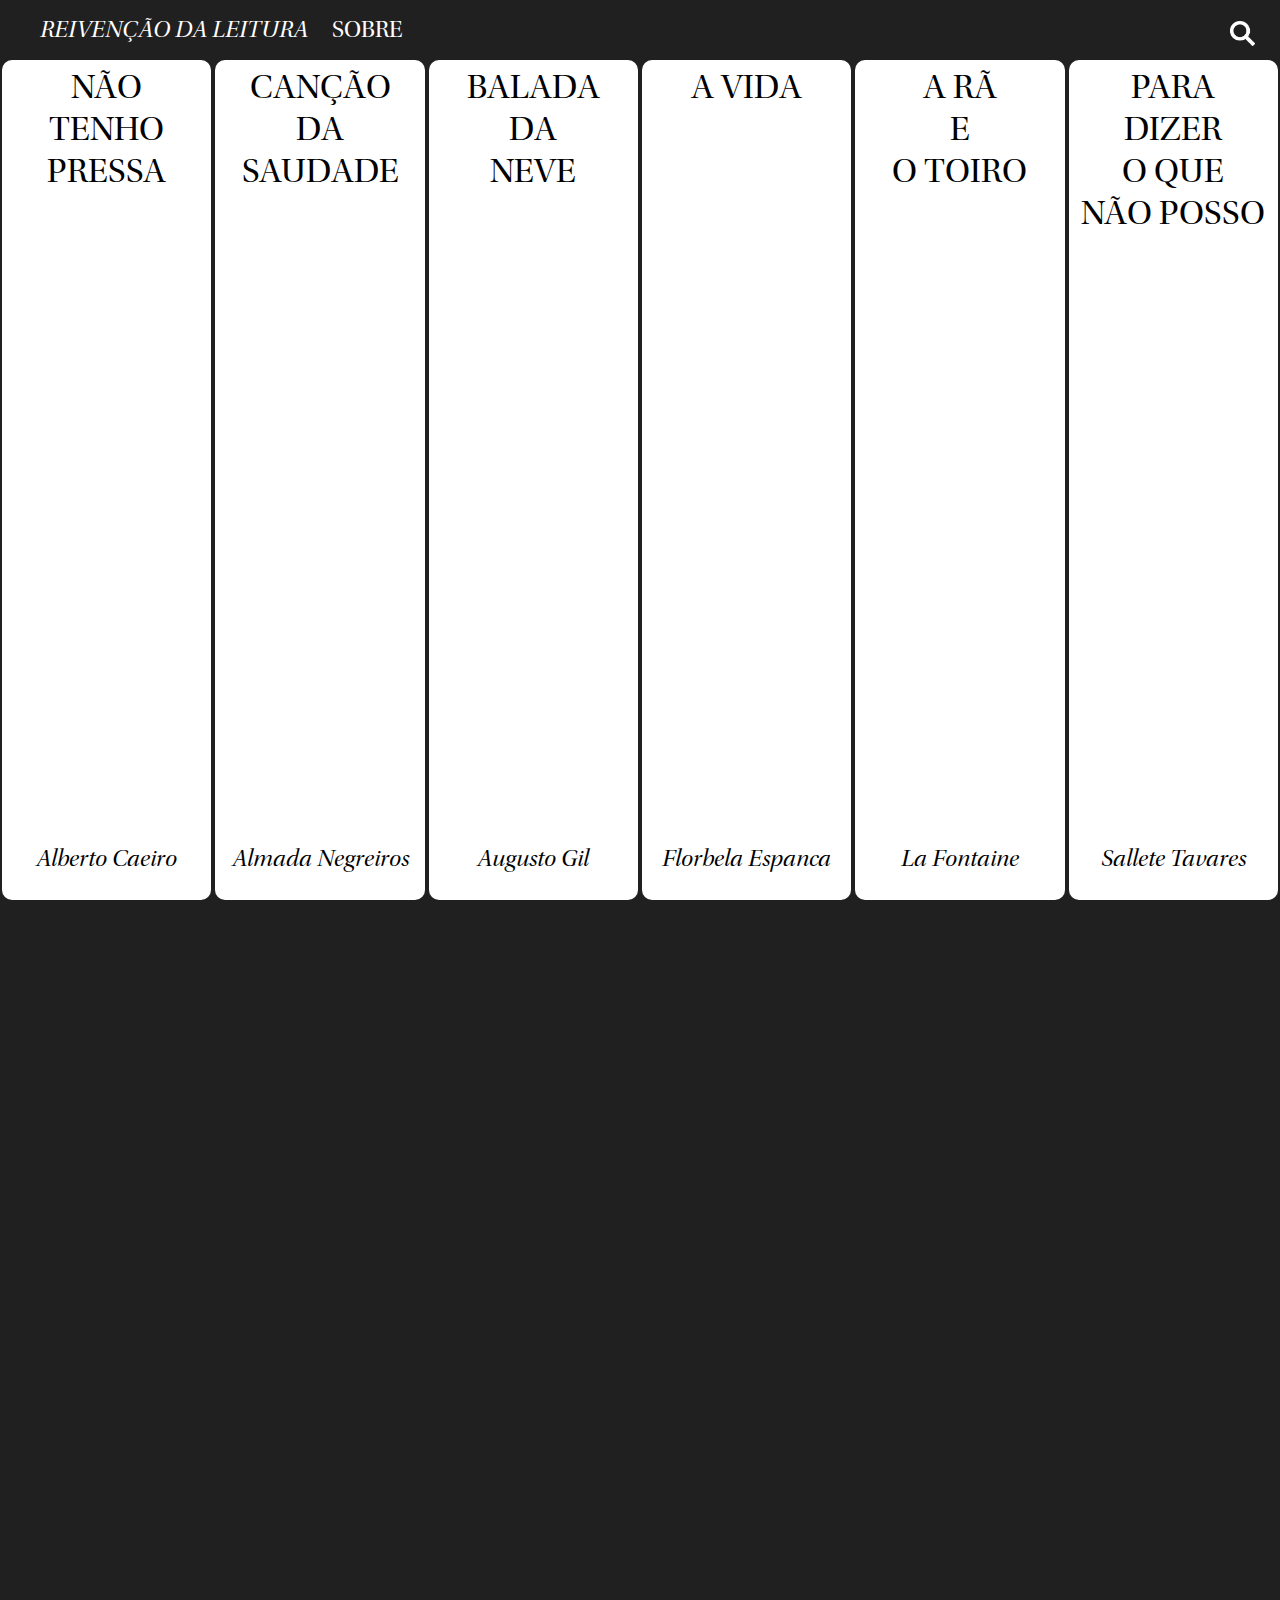
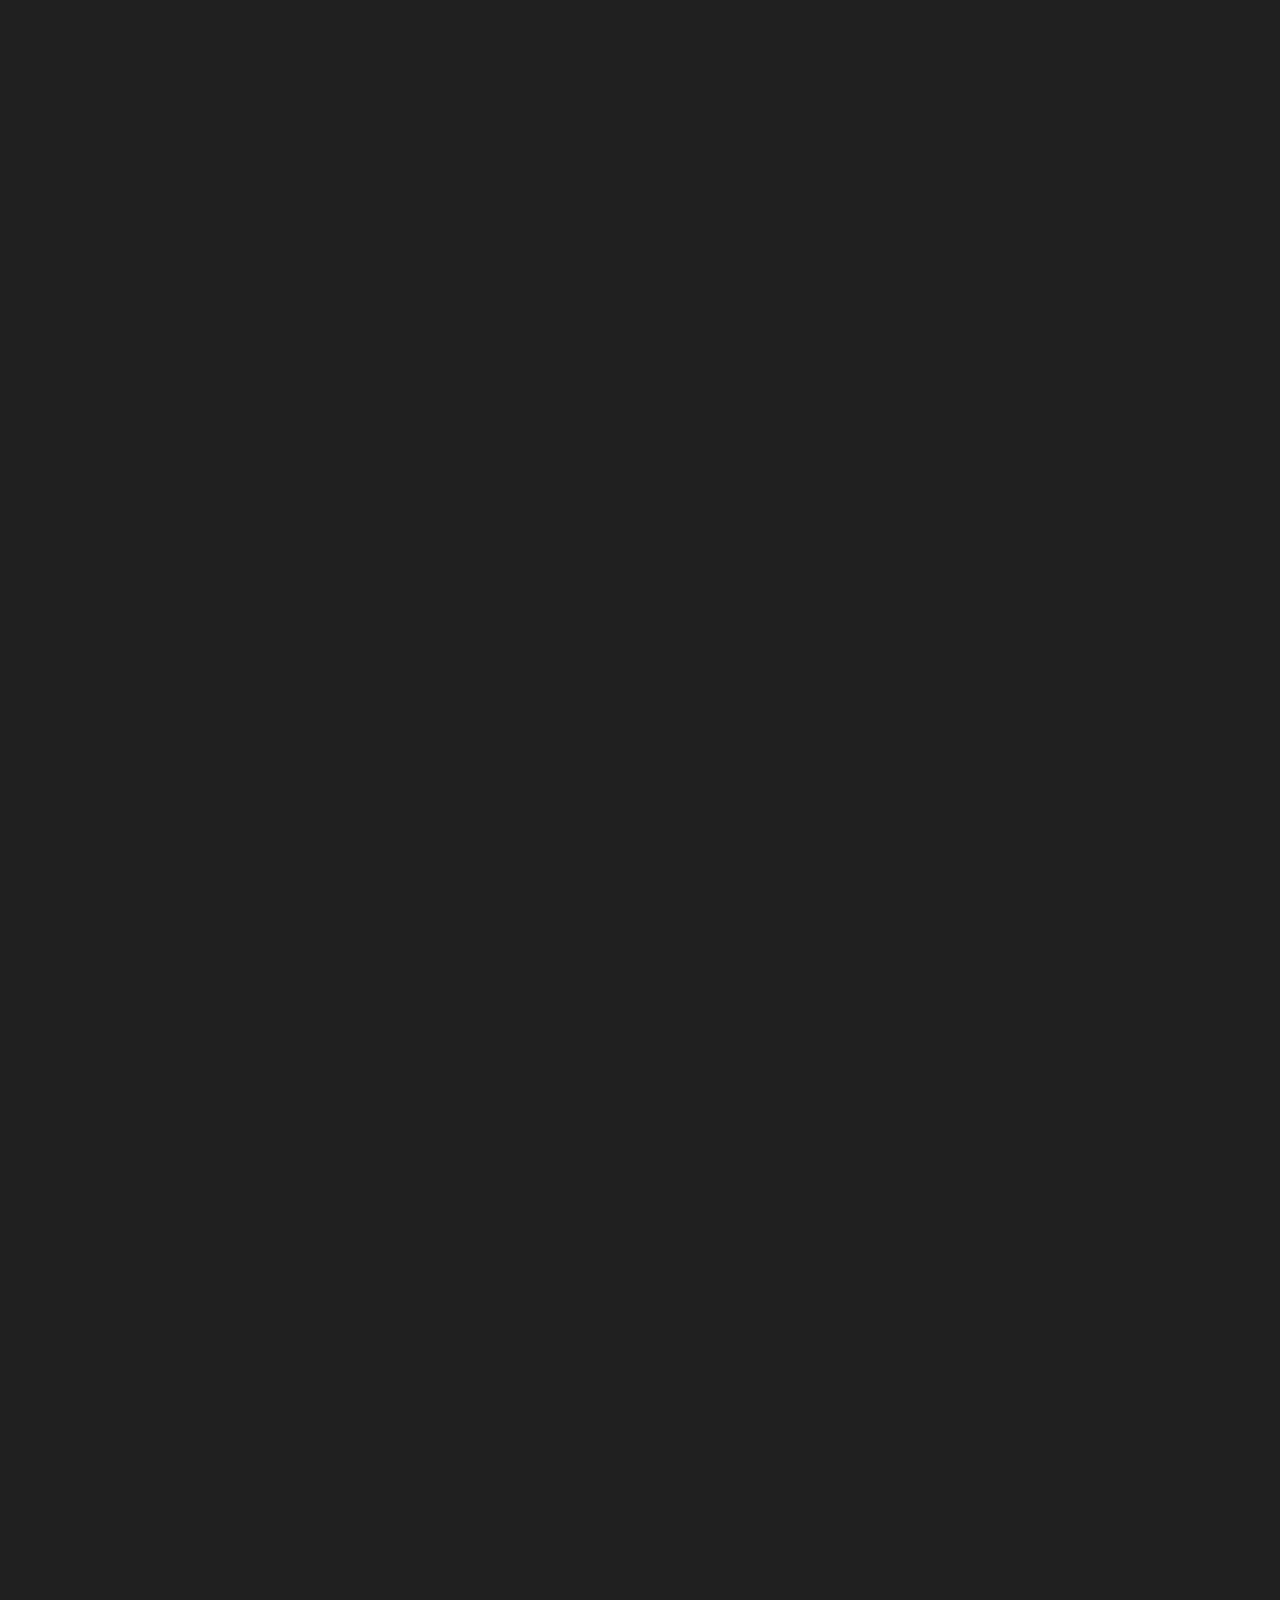
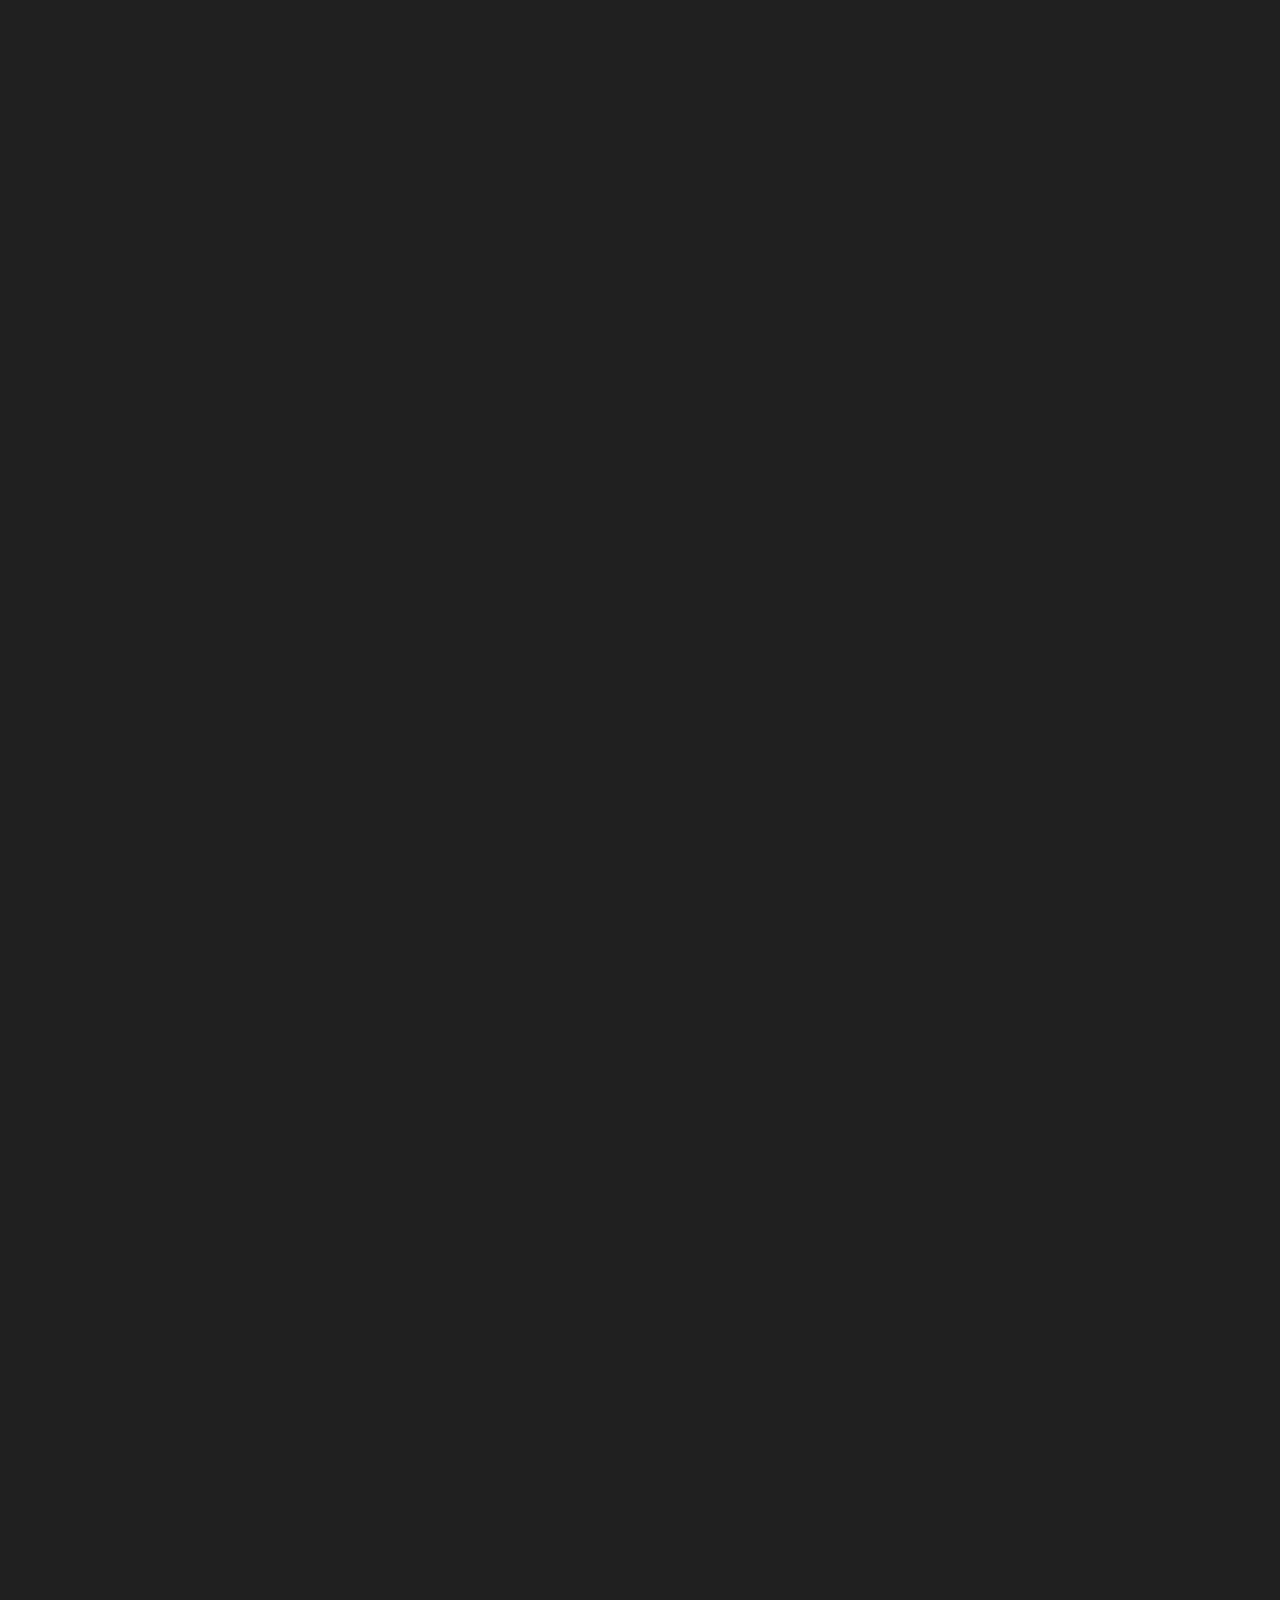
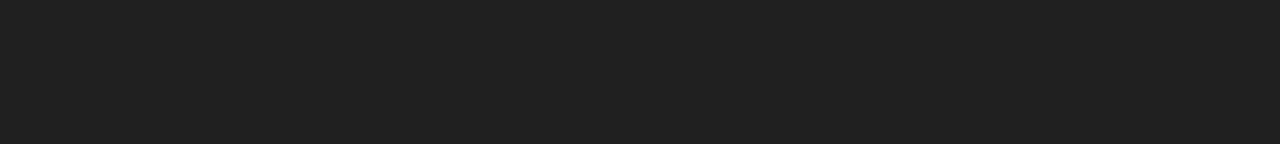
<file: index.html>
<!DOCTYPE html>
<html>

<head>
    <meta charset='utf-8'>
    <meta http-equiv='X-UA-Compatible' content='IE=edge'>
    <title>REIVENÇÃO DA LEITURA</title>
    <meta name='viewport' content='width=device-width, initial-scale=1'>
    <link rel='stylesheet' type='text/css' media='screen' href='styles/index.css'>

    <nav class="cabecalho">
        <div class="bar">
            <ul>
                <li id="titulo">REIVENÇÃO DA LEITURA</li>
                <li id="sobre"><a href="Sobre.html">SOBRE</a></li>
                <li>
                    <a href="Pesquisar.html"><img id="lupa" src="icons/lupa.png" alt="Lupa"></a>
                </li>
            </ul>
        </div>
        <div>

        </div>
    </nav>

</head>



<body>


    <div class="Livros">


        <div class="Livro">

            <div class="LivroCapa">
                <p class="CapaTitulo">NÃO <br> TENHO <br> PRESSA</p>
                <p class="CapaAutor">Alberto Caeiro</p>
            </div>


        </div>
        <div class="LivroConteudo">
            <div class="ConteudoTitulo">NÃO TENHO PRESSA</div>
            <div class="ConteudoTexto">
                Não tenho pressa. Pressa de quê? <br>
                Não têm pressa o sol e a lua: estão certos. <br>
                Ter pressa é crer que a gente passa adiante das pernas,
                Ou que, dando um pulo, salta por cima da sombra. <br>
                Não; não sei ter pressa.<br>
                Se estendo o braço, chego exactamente aonde o meu braço chega -
                Nem um centímetro mais longe. <br>
                Toco só onde toco, não aonde penso. <br>
                Só me posso sentar aonde estou. <br>
                E isto faz rir como todas as verdades absolutamente verdadeiras, <br>
                Mas o que faz rir a valer é que nós pensamos sempre noutra coisa, <br>
                E vivemos vadios da nossa realidade. <br>
                E estamos sempre fora dela porque estamos aqui.
            </div>
        </div>

        <div class="Livro">

            <div class="LivroCapa">
                <p class="CapaTitulo">CANÇÃO<br> DA<br> SAUDADE</p>
                <p class="CapaAutor">Almada Negreiros</p>
            </div>


        </div>
        <div class="LivroConteudo">
            <div class="ConteudoTitulo">CANÇÃO DA SAUDADE</div>
            <div class="ConteudoTexto">
                <p> Se eu fosse cego amava toda a gente. </p>
                <p> Não é por ti que dormes em meus braços que sinto amor. Eu amo a minha
                    irmã gemea que nasceu sem vida, e amo-a a fantazia-la viva na minha
                    edade.</p>
                <p> Tu, meu amor, que nome é o teu? Dize onde vives, dize onde móras, dize se vives ou se já nasceste.
                </p>
                <p> Eu amo aquella mão branca dependurada da amurada da galé que partia em busca de outras galés
                    perdidas em
                    mares longissimos.</p>
                <p> Eu amo um sorriso que julgo ter visto em luz do fim-do-dia por entre as gentes apressadas.</p>
                <p> Eu amo aquellas mulheres formosas que indiferentes passaram a meu lado e nunca mais os meus olhos
                    pararam nelas. </p>
                <p> Eu amo os cemiterios - as lágens são espessas vidraças transparentes, e
                    eu vejo deitadas em leitos florídos virgens núas, mulheres bellas
                    rindo-se para mim.</p>
                <p> Eu amo a noite, porque na luz fugida as silhuetas indecisas das mulheres
                    são como as silhuetas indecisas das mulheres que vivem em meus sonhos. </p>
                <p>Eu amo a lua do lado que eu nunca vi.</p>
                <p>Se eu fosse cego amava toda a gente.</p>
            </div>
        </div>


        <div class="Livro">

            <div class="LivroCapa">
                <p class="CapaTitulo">BALADA<br> DA<br> NEVE</p>
                <p class="CapaAutor">Augusto Gil</p>
            </div>


        </div>
        <div class="LivroConteudo">
            <div class="ConteudoTitulo">BALADA DA NEVE</div>
            <div class="ConteudoTexto">
                <p>Batem leve, levemente,<br>
                    como quem chama por mim.<br>
                    Será chuva? Será gente?<br>
                    Gente não é, certamente<br>
                    e a chuva não bate assim.<br></p>
                <p> É talvez a ventania:<br>
                    mas há pouco, há poucochinho,<br>
                    nem uma agulha bulia<br>
                    na quieta melancolia<br>
                    dos pinheiros do caminho...<br> </p>
                <p> Quem bate, assim, levemente,<br>
                    com tão estranha leveza,<br>
                    que mal se ouve, mal se sente?<br>
                    Não é chuva, nem é gente,<br>
                    nem é vento com certeza.<br></p>
                <p> Fui ver. A neve caía<br>
                    do azul cinzento do céu,<br>
                    branca e leve, branca e fria...<br>
                    - Há quanto tempo a não via!<br>
                    E que saudades, Deus meu!<br></p>
            </div>
        </div>


        <div class="Livro">

            <div class="LivroCapa">
                <p class="CapaTitulo">A VIDA</p>
                <p class="CapaAutor">Florbela Espanca</p>
            </div>


        </div>
        <div class="LivroConteudo">
            <div class="ConteudoTitulo">A VIDA</div>
            <div class="ConteudoTexto">
                <p>É vão o amor, o ódio, ou o desdém;<br>
                    Inútil o desejo e o sentimento...<br>
                    Lançar um grande amor aos pés d'alguém<br>
                    O mesmo é que lançar flores ao vento!<br> </p>
                <p>Todos somos no mundo "Pedro Sem",<br>
                    Uma alegria é feita dum tormento,<br>
                    Um riso é sempre o eco dum lamento,<br>
                    Sabe-se lá um beijo donde vem!<br> </p>
                <p> A mais nobre ilusão morre... desfaz-se...<br>
                    Uma saudade morta em nós renasce<br>
                    Que no mesmo momento é já perdida...<br> </p>
                <p> Amar-te a vida inteira eu não podia...<br>
                    A gente esquece sempre o bem dum dia.<br>
                    Que queres, ó meu Amor, se é isto a Vida!... </p>
            </div>
        </div>


        <div class="Livro">

            <div class="LivroCapa">
                <p class="CapaTitulo">A RÃ<br> E <br> O TOIRO</p>
                <p class="CapaAutor">La Fontaine</p>
            </div>


        </div>
        <div class="LivroConteudo">
            <div class="ConteudoTitulo">A RÃ E O TOIRO</div>
            <div class="ConteudoTexto">
                Certa rã viu um toiro, e pretendendo <br>
                Igualá-lo em grandeza, foi bebendo, <br>
                A ver se inchado muito o igualava. <br>
                Um filho que loucura tal notava,<br>
                Lhe disse: «Minha mãe, vai enganada,<br>
                Porque à vista de um toiro, sempre és nada.<br>
                Não vás bebendo mais; porque arrebentas<br>
                Primeiro que consigas o que intentas.»<br>
                A tudo se fez surda; e mais bebia:<br>
                Sucedeu como o filho lhe dizia.<br>
            </div>
        </div>


        <div class="Livro">

            <div class="LivroCapa">
                <p class="CapaTitulo">PARA<br> DIZER <br> O QUE <br> NÃO POSSO</p>
                <p class="CapaAutor">Sallete Tavares</p>
            </div>


        </div>
        <div class="LivroConteudo">
            <div class="ConteudoTitulo">PARA DIZER O QUE NÃO POSSO</div>
            <div class="ConteudoTexto">
                <p>Para dizer o que dizer não posso <br>
                abri-me toda ausência <br>
                e embarquei <br>
                em seus olhos a flor do meu olhar. <br> </p>  
               <p> De calma e de sorriso outra me dei <br>
                entre dedos doçura <br>
                e minha brisa<br>
                seus lábios avizinham a beijar. <br> </p>
               <p> É o luxo saber do que se ignora <br>
                bebendo noite escura, <br>
                àquela hora <br>
                pelo cabelo expande-se o luar. <br></p>
        </div>



    </div>



    <script src="https://ajax.googleapis.com/ajax/libs/jquery/3.6.0/jquery.min.js"></script>

    <!-- <script src='../js/index.js'></script> -->


    <footer>



    </footer>

</body>

</html>


<script>
    $(document).on("click", ".Livro", function () {

        var LivroClicado = $(this);


        var result = LivroClicado.next().first();

        if (result.hasClass("Mostrar")) {
            $('.LivroConteudo').removeClass("Mostrar");
        } else {
            $('.LivroConteudo').not(result).removeClass("Mostrar");
            result.addClass("Mostrar");
        }


    });
</script>
</file>
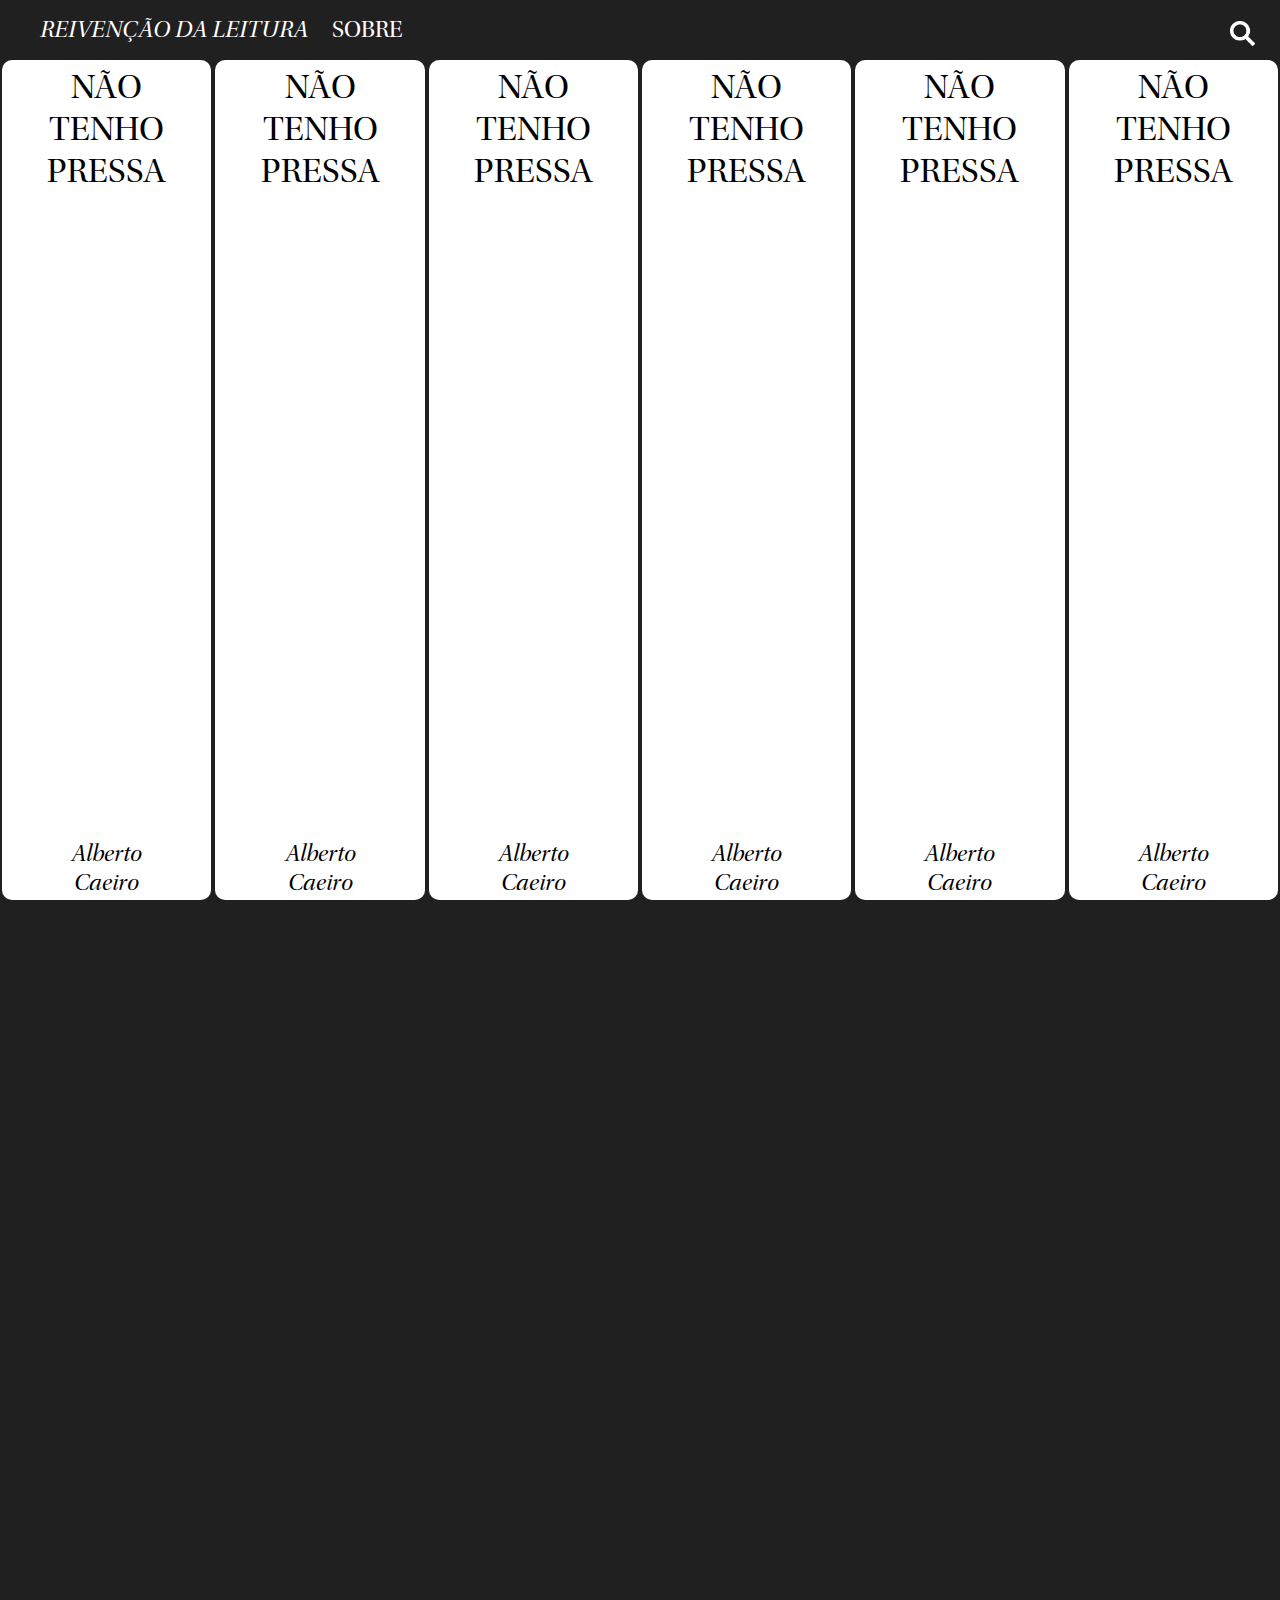
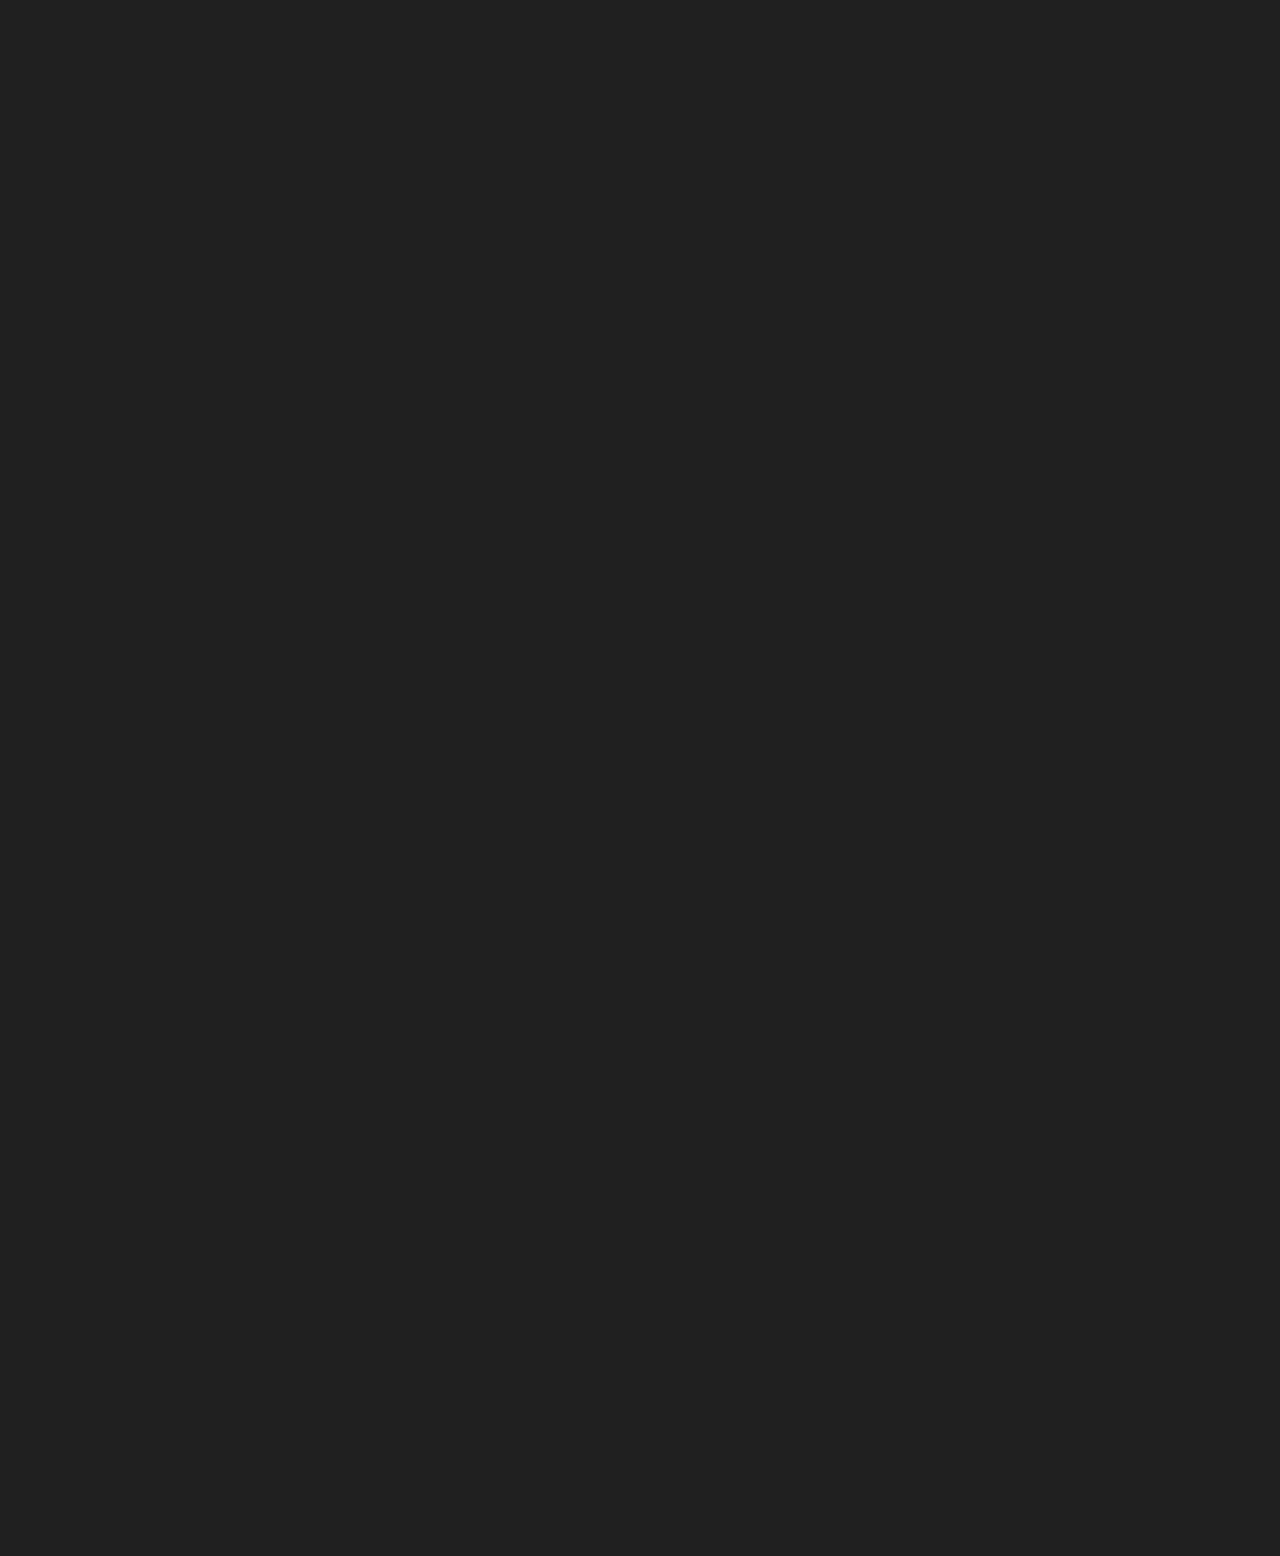
<file: Index/index.html>
<!DOCTYPE html>
<html>

<head>
    <meta charset='utf-8'>
    <meta http-equiv='X-UA-Compatible' content='IE=edge'>
    <title>Index</title>
    <meta name='viewport' content='width=device-width, initial-scale=1'>
    <link rel='stylesheet' type='text/css' media='screen' href='../styles/index.css'>

    <nav class="cabecalho">
        <div class="bar">
            <ul>
                <li id="titulo">REIVENÇÃO DA LEITURA</li>
                <li id="sobre"><a href="../Sobre/Sobre.html">SOBRE</a></li>
                <li>
                    <a href="../Pesquisar/Pesquisar.html"><img id="lupa" src="../icons/lupa.png" alt="Lupa"></a>
                </li>
            </ul>
        </div>
        <div>

        </div>
    </nav>

</head>



<body>


    <div class="Livros">


        <div class="Livro">

            <div class="LivroCapa">
                <div class="CapaTitulo">NÃO <br> TENHO <br> PRESSA</div>
                <div class="CapaAutor">Alberto <br> Caeiro</div>
            </div>


        </div>
        <div class="LivroConteudo">
            <div class="ConteudoTitulo">NÃO TENHO PRESSA</div>
            <div class="ConteudoTexto">
                Lorem ipsum dolor sit amet, consectetur adipiscing elit. Sed convallis magna eget placerat consequat. In laoreet, risus ac dictum maximus, lectus est pharetra dolor, quis suscipit dui ligula ut odio. Nullam condimentum velit nec ligula pulvinar rhoncus.
                Nunc non ex non justo dictum interdum id in lacus. Nunc a mauris in ipsum condimentum blandit. Orci varius natoque penatibus et magnis dis parturient montes, nascetur ridiculus mus. Phasellus feugiat eros nec scelerisque varius. Mauris
                blandit molestie ipsum, eu vulputate velit lacinia eu. Praesent molestie sollicitudin tincidunt. Donec interdum felis sed lorem tincidunt, vel condimentum dolor sagittis. Maecenas nec metus risus. Integer semper libero sit amet tellus
                fringilla mattis. Donec viverra a arcu ut consectetur. Ut sagittis quam laoreet, placerat ex a, condimentum risus.
            </div>
        </div>

        <div class="Livro">

            <div class="LivroCapa">
                <div class="CapaTitulo">NÃO <br> TENHO <br> PRESSA</div>
                <div class="CapaAutor">Alberto <br> Caeiro</div>
            </div>


        </div>
        <div class="LivroConteudo">
            <div class="ConteudoTitulo">NÃO TENHO PRESSA</div>
            <div class="ConteudoTexto">
                Lorem ipsum dolor sit amet, consectetur adipiscing elit. Sed convallis magna eget placerat consequat. In laoreet, risus ac dictum maximus, lectus est pharetra dolor, quis suscipit dui ligula ut odio. Nullam condimentum velit nec ligula pulvinar rhoncus.
                Nunc non ex non justo dictum interdum id in lacus. Nunc a mauris in ipsum condimentum blandit. Orci varius natoque penatibus et magnis dis parturient montes, nascetur ridiculus mus. Phasellus feugiat eros nec scelerisque varius. Mauris
                blandit molestie ipsum, eu vulputate velit lacinia eu. Praesent molestie sollicitudin tincidunt. Donec interdum felis sed lorem tincidunt, vel condimentum dolor sagittis. Maecenas nec metus risus. Integer semper libero sit amet tellus
                fringilla mattis. Donec viverra a arcu ut consectetur. Ut sagittis quam laoreet, placerat ex a, condimentum risus.
            </div>
        </div>


        <div class="Livro">

            <div class="LivroCapa">
                <div class="CapaTitulo">NÃO <br> TENHO <br> PRESSA</div>
                <div class="CapaAutor">Alberto <br> Caeiro</div>
            </div>


        </div>
        <div class="LivroConteudo">
            <div class="ConteudoTitulo">NÃO TENHO PRESSA</div>
            <div class="ConteudoTexto">
                Lorem ipsum dolor sit amet, consectetur adipiscing elit. Sed convallis magna eget placerat consequat. In laoreet, risus ac dictum maximus, lectus est pharetra dolor, quis suscipit dui ligula ut odio. Nullam condimentum velit nec ligula pulvinar rhoncus.
                Nunc non ex non justo dictum interdum id in lacus. Nunc a mauris in ipsum condimentum blandit. Orci varius natoque penatibus et magnis dis parturient montes, nascetur ridiculus mus. Phasellus feugiat eros nec scelerisque varius. Mauris
                blandit molestie ipsum, eu vulputate velit lacinia eu. Praesent molestie sollicitudin tincidunt. Donec interdum felis sed lorem tincidunt, vel condimentum dolor sagittis. Maecenas nec metus risus. Integer semper libero sit amet tellus
                fringilla mattis. Donec viverra a arcu ut consectetur. Ut sagittis quam laoreet, placerat ex a, condimentum risus.
            </div>
        </div>


        <div class="Livro">

            <div class="LivroCapa">
                <div class="CapaTitulo">NÃO <br> TENHO <br> PRESSA</div>
                <div class="CapaAutor">Alberto <br> Caeiro</div>
            </div>


        </div>
        <div class="LivroConteudo">
            <div class="ConteudoTitulo">NÃO TENHO PRESSA</div>
            <div class="ConteudoTexto">
                Lorem ipsum dolor sit amet, consectetur adipiscing elit. Sed convallis magna eget placerat consequat. In laoreet, risus ac dictum maximus, lectus est pharetra dolor, quis suscipit dui ligula ut odio. Nullam condimentum velit nec ligula pulvinar rhoncus.
                Nunc non ex non justo dictum interdum id in lacus. Nunc a mauris in ipsum condimentum blandit. Orci varius natoque penatibus et magnis dis parturient montes, nascetur ridiculus mus. Phasellus feugiat eros nec scelerisque varius. Mauris
                blandit molestie ipsum, eu vulputate velit lacinia eu. Praesent molestie sollicitudin tincidunt. Donec interdum felis sed lorem tincidunt, vel condimentum dolor sagittis. Maecenas nec metus risus. Integer semper libero sit amet tellus
                fringilla mattis. Donec viverra a arcu ut consectetur. Ut sagittis quam laoreet, placerat ex a, condimentum risus.
            </div>
        </div>


        <div class="Livro">

            <div class="LivroCapa">
                <div class="CapaTitulo">NÃO <br> TENHO <br> PRESSA</div>
                <div class="CapaAutor">Alberto <br> Caeiro</div>
            </div>


        </div>
        <div class="LivroConteudo">
            <div class="ConteudoTitulo">NÃO TENHO PRESSA</div>
            <div class="ConteudoTexto">
                Lorem ipsum dolor sit amet, consectetur adipiscing elit. Sed convallis magna eget placerat consequat. In laoreet, risus ac dictum maximus, lectus est pharetra dolor, quis suscipit dui ligula ut odio. Nullam condimentum velit nec ligula pulvinar rhoncus.
                Nunc non ex non justo dictum interdum id in lacus. Nunc a mauris in ipsum condimentum blandit. Orci varius natoque penatibus et magnis dis parturient montes, nascetur ridiculus mus. Phasellus feugiat eros nec scelerisque varius. Mauris
                blandit molestie ipsum, eu vulputate velit lacinia eu. Praesent molestie sollicitudin tincidunt. Donec interdum felis sed lorem tincidunt, vel condimentum dolor sagittis. Maecenas nec metus risus. Integer semper libero sit amet tellus
                fringilla mattis. Donec viverra a arcu ut consectetur. Ut sagittis quam laoreet, placerat ex a, condimentum risus.
            </div>
        </div>


        <div class="Livro">

            <div class="LivroCapa">
                <div class="CapaTitulo">NÃO <br> TENHO <br> PRESSA</div>
                <div class="CapaAutor">Alberto <br> Caeiro</div>
            </div>


        </div>
        <div class="LivroConteudo">
            <div class="ConteudoTitulo">NÃO TENHO PRESSA</div>
            <div class="ConteudoTexto">
                Lorem ipsum dolor sit amet, consectetur adipiscing elit. Sed convallis magna eget placerat consequat. In laoreet, risus ac dictum maximus, lectus est pharetra dolor, quis suscipit dui ligula ut odio. Nullam condimentum velit nec ligula pulvinar rhoncus.
                Nunc non ex non justo dictum interdum id in lacus. Nunc a mauris in ipsum condimentum blandit. Orci varius natoque penatibus et magnis dis parturient montes, nascetur ridiculus mus. Phasellus feugiat eros nec scelerisque varius. Mauris
                blandit molestie ipsum, eu vulputate velit lacinia eu. Praesent molestie sollicitudin tincidunt. Donec interdum felis sed lorem tincidunt, vel condimentum dolor sagittis. Maecenas nec metus risus. Integer semper libero sit amet tellus
                fringilla mattis. Donec viverra a arcu ut consectetur. Ut sagittis quam laoreet, placerat ex a, condimentum risus.
            </div>
        </div>



    </div>



    <script src="https://ajax.googleapis.com/ajax/libs/jquery/3.6.0/jquery.min.js"></script>

    <!-- <script src='../js/index.js'></script> -->



</body>

</html>


<script>
    $(document).on("click", ".Livro", function() {

        var LivroClicado = $(this);


        var result = LivroClicado.next().first();

        if (result.hasClass("Mostrar")) {
            $('.LivroConteudo').removeClass("Mostrar");
        } else {
            $('.LivroConteudo').removeClass("Mostrar");
            result.addClass("Mostrar");
        }


    });
</script>
</file>
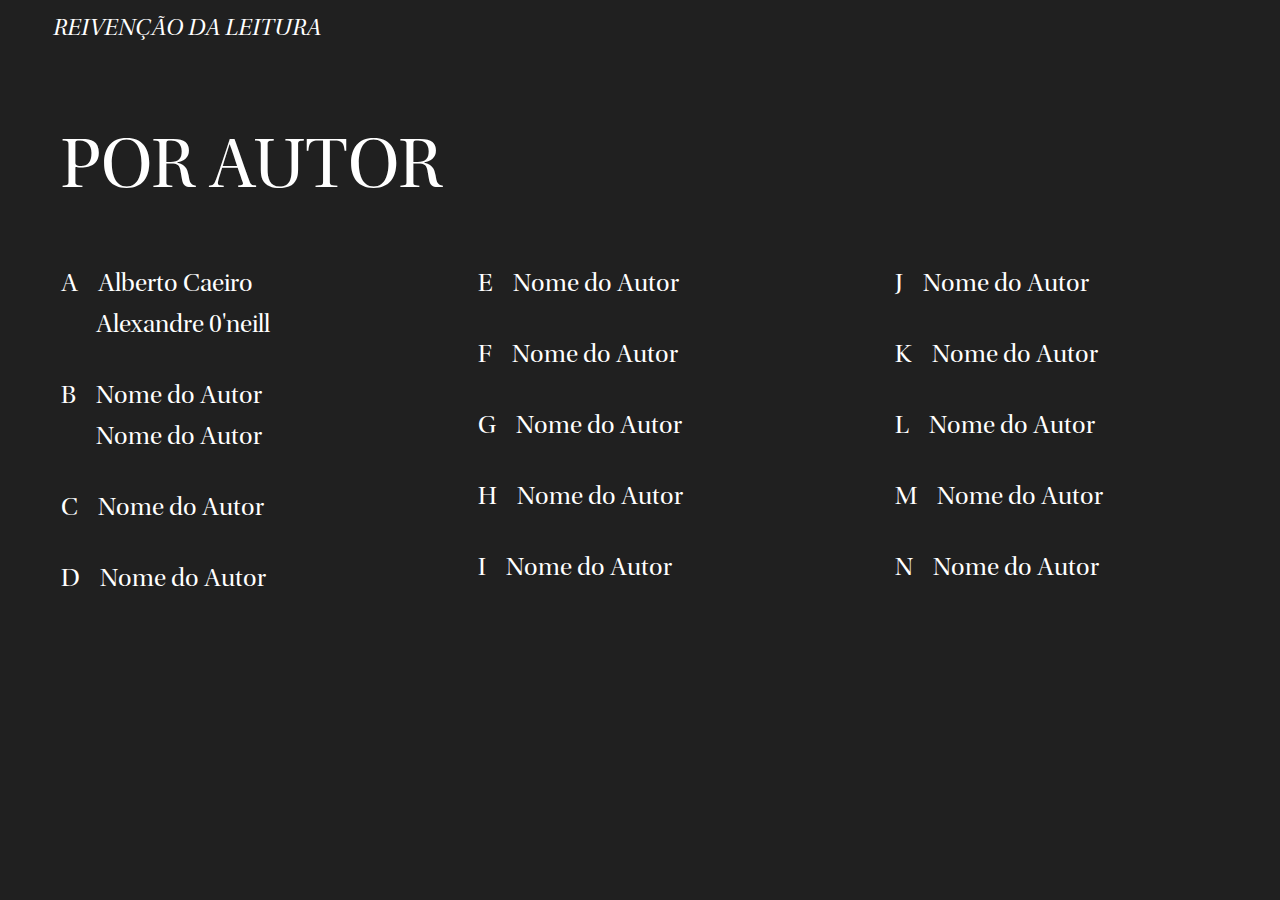
<file: Autor.html>
<!DOCTYPE html>
<html>
<head>  
    <meta charset='utf-8'>
    <meta http-equiv='X-UA-Compatible' content='IE=edge'>
    <title>Autor</title>
    <meta name='viewport' content='width=device-width, initial-scale=1'>
    <link rel="stylesheet" href="styles/stylePesquisar.css">

<!-- Cabeçalho -->
<div>
    <a href="index.html">
       <h1>REIVENÇÃO DA LEITURA </h1>
    </a>
   <!--  <a href="Pesquisar.html">
    <img class="sair" src="../icons/sair.png" width="24" height="24">
    </a> -->
</div>
</head>


<body>
<a href="Pesquisar.html">
<h2>POR AUTOR</h2>
</a>
<!-- Nomes dos Autores por ordem alfabética -->
<div class="colunas">
    <p>A &nbsp &nbspAlberto Caeiro</p>
    <p>&nbsp &nbsp &nbsp &nbspAlexandre 0'neill</p>
    <p class="maiormargem">B &nbsp &nbspNome do Autor</p>
    <p>&nbsp &nbsp &nbsp &nbspNome do Autor</p>
    <p class="maiormargem">C &nbsp &nbspNome do Autor</p>
    <p class="maiormargem">D &nbsp &nbspNome do Autor</p>
    <p class="maiormargem">E &nbsp &nbspNome do Autor</p>
    <p class="maiormargem">F &nbsp &nbspNome do Autor</p>
    <p class="maiormargem">G &nbsp &nbspNome do Autor</p>
    <p class="maiormargem">H &nbsp &nbspNome do Autor</p>
    <p class="maiormargem">I &nbsp &nbspNome do Autor</p>
    <p class="maiormargem">J &nbsp &nbspNome do Autor</p>
    <p class="maiormargem">K &nbsp &nbspNome do Autor</p>
    <p class="maiormargem">L &nbsp &nbspNome do Autor</p>
    <p class="maiormargem">M &nbsp &nbspNome do Autor</p>
    <p class="maiormargem">N &nbsp &nbspNome do Autor</p>
</div>

</body>
</html>
</file>
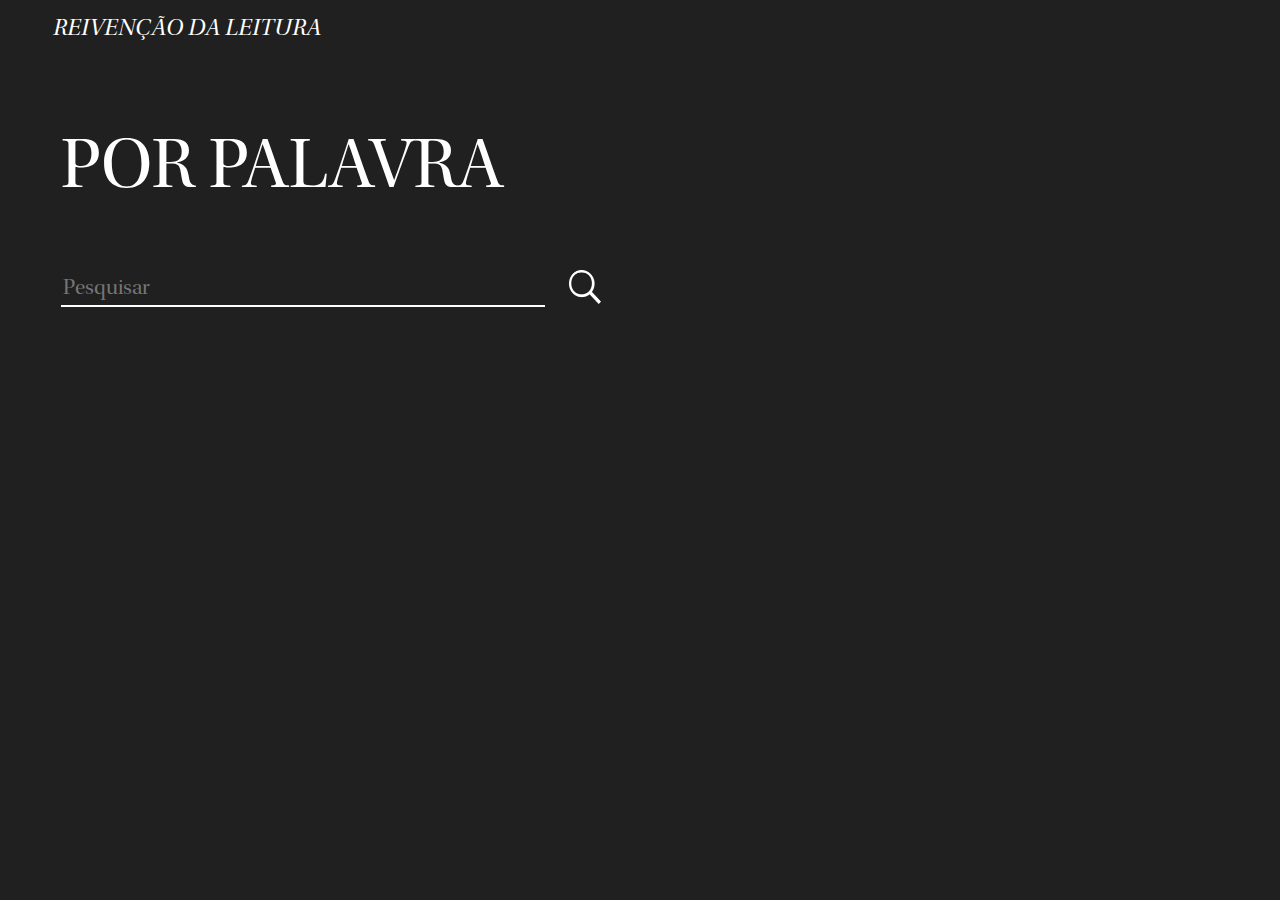
<file: Palavra.html>
<!DOCTYPE html>
<html>
<head>  
    <meta charset='utf-8'>
    <meta http-equiv='X-UA-Compatible' content='IE=edge'>
    <title>Palavra</title>
    <meta name='viewport' content='width=device-width, initial-scale=1'>
    <link rel="stylesheet" href="styles/stylePesquisar.css">
<!-- Cabeçalho -->
<div>
    <a href="index.html">
        <h1>REIVENÇÃO DA LEITURA </h1> 
    </a>
    <!--  <a href="Pesquisar.html">
    <img class="sair" src="../icons/sair.png" width="24" height="24">
    </a> -->
</div>
</head>


<body>
<a href="Pesquisar.html">
<h2>POR PALAVRA</h2>
</a>
<!-- Input de pesquisar -->
<div class="pesquisarcontainer">
<input class="inputpesquisar" type="text" placeholder="Pesquisar">
<img class="lupa" src="../icons/iconepesquisar.png" width="32.29" height="34"  >

</div>

<!-- <svg height="293" width="480">
    <line x1="10" y1="200" x2="300" y2="200" style="stroke:rgb(255, 255, 255, 1);stroke-width:2" />
</svg> -->

</body>
</html>
</file>
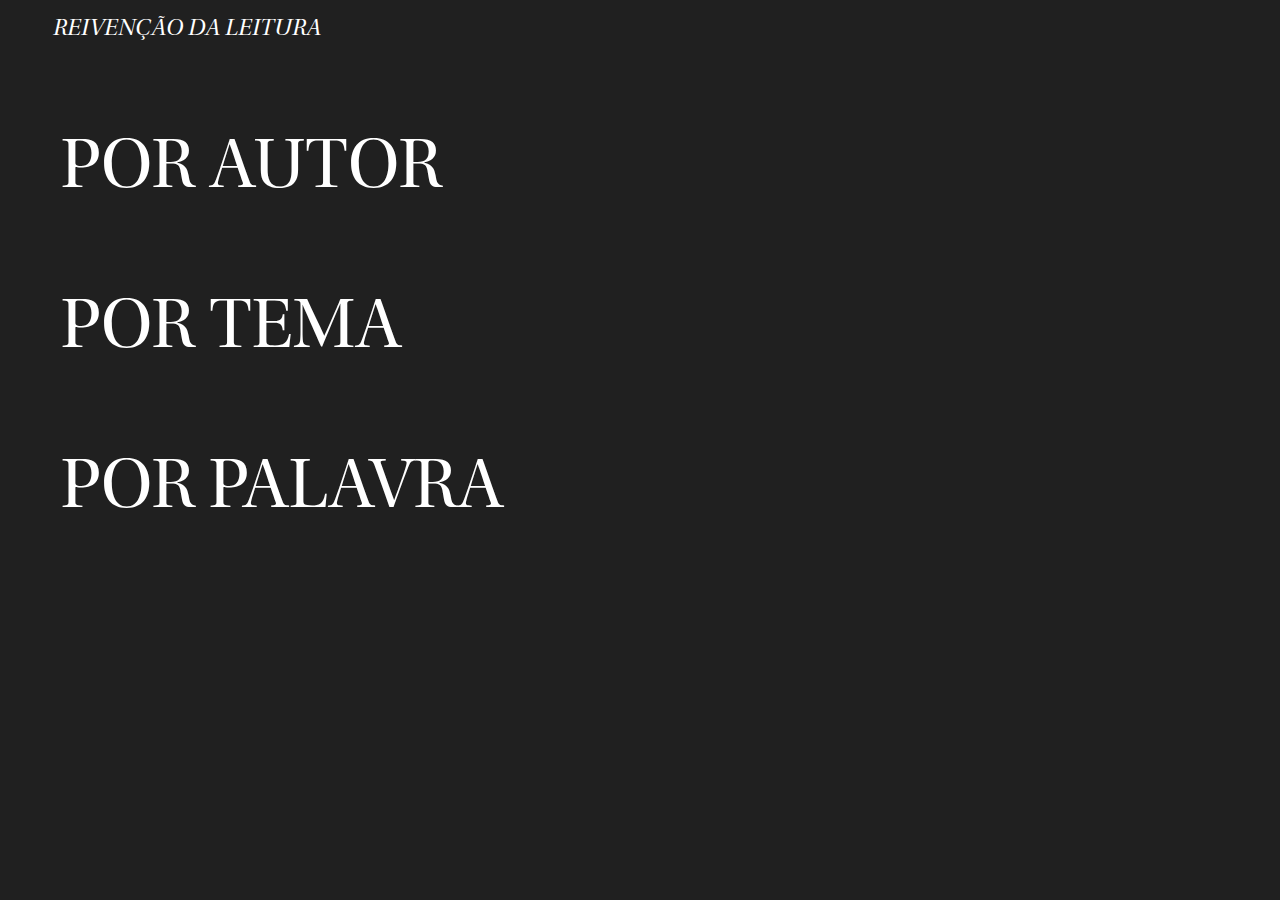
<file: Pesquisar.html>
<!DOCTYPE html>
<html>
<head>  
    <meta charset='utf-8'>
    <meta http-equiv='X-UA-Compatible' content='IE=edge'>
    <title>Pesquisar</title>
    <meta name='viewport' content='width=device-width, initial-scale=1'>
    <link rel="stylesheet" href="styles/stylePesquisar.css">
    <!-- Cabeçalho -->
    <div>
        <a href="index.html">
            <h1>REIVENÇÃO DA LEITURA </h1> 
        </a>
        <!--  <a href="Pesquisar.html">
        <img class="sair" src="../icons/sair.png" width="24" height="24">
        </a> -->
    </div>
</head>


<body>
    <!-- Opções do tipo de pesquisa -->
    <h2><a href="Autor.html">POR AUTOR</a></h2>
    <h2 class="h2margem"><a href="Tema.html">POR TEMA</a></h2>
    <h2 class="h2margem"><a href="Palavra.html">POR PALAVRA</a></h2>

</body>
</html>
</file>
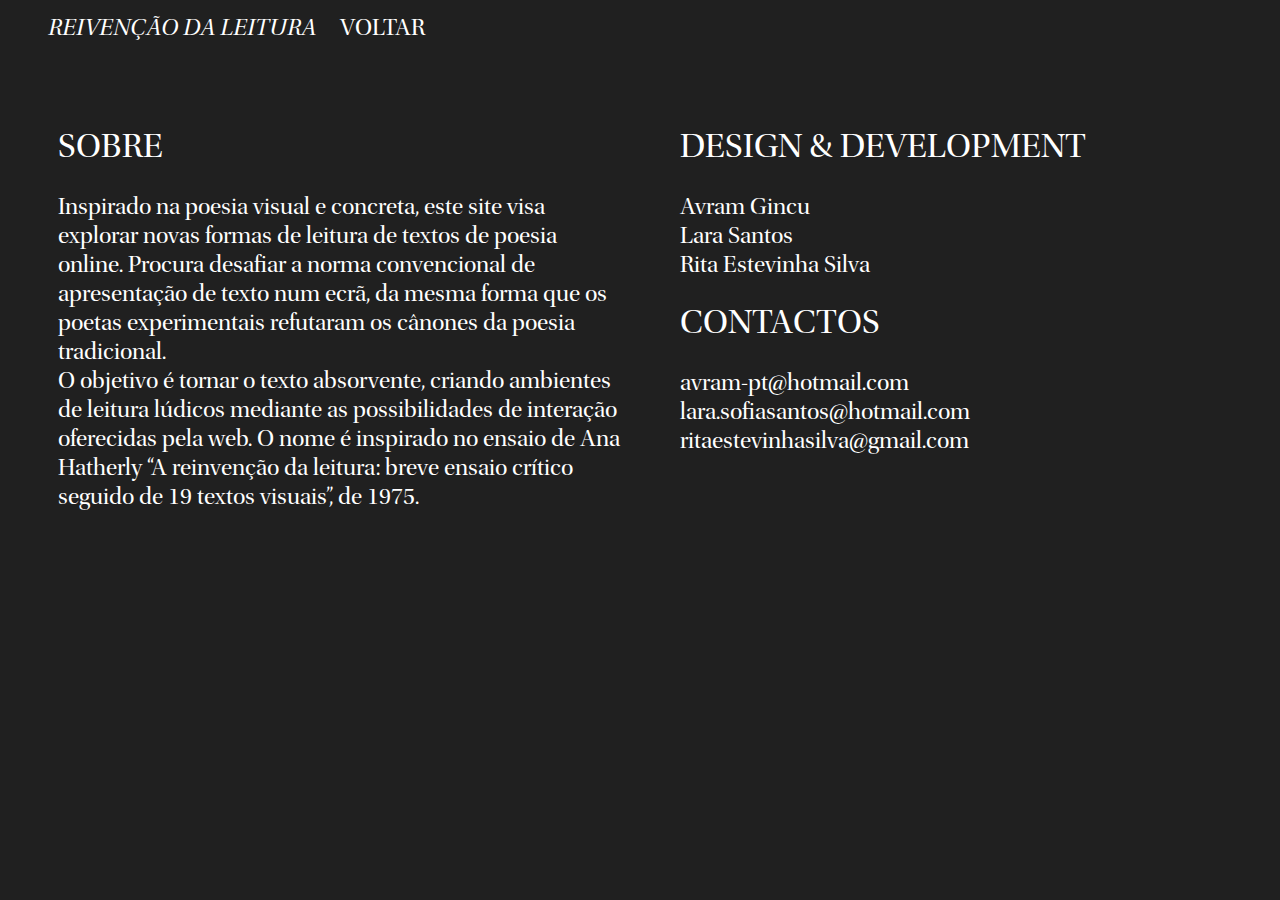
<file: Sobre.html>
<!DOCTYPE html>
<html>

<head>
    <meta charset='utf-8'>
    <meta http-equiv='X-UA-Compatible' content='IE=edge'>
    <title>Sobre</title>
    <meta name='viewport' content='width=device-width, initial-scale=1'>
    <link rel="stylesheet" href="styles/Sobre.css">
    </div>

    <nav class="cabecalho">
        <div class="bar">
            <ul>
                <li id="titulo-site">REIVENÇÃO DA LEITURA</li>
                <li id="voltar"> <a href="index.html"> VOLTAR </a></li>
            </ul>
        </div>
        <div>

        </div>
    </nav>

</head>

<body>

    <div class=container>
        <div class="sobre">
            <h1 class="titulos"> SOBRE</h1>

            <p class="texto"> Inspirado na poesia visual e concreta, este site visa explorar novas formas de leitura
                de
                textos de
                poesia online. Procura desafiar a norma convencional de apresentação de texto num ecrã, da mesma
                forma que os poetas experimentais refutaram os cânones da poesia tradicional. <br> O objetivo é tornar o
                texto absorvente, criando ambientes de leitura lúdicos mediante as possibilidades de interação
                oferecidas pela web. O nome é inspirado no ensaio de Ana Hatherly “A reinvenção da leitura: breve
                ensaio crítico seguido de 19 textos visuais”, de 1975. </p>

        </div>
        <div class="info">
            <div class="design">
                <h1 class="titulos"> DESIGN & DEVELOPMENT</h1>

                <p class="texto"> Avram Gincu </p>
                <p class="texto">Lara Santos </p>
                <p class="texto"> Rita Estevinha Silva </p>

            </div>
            <div class="contactos">
                <h1 class="titulos"> CONTACTOS</h1>
                <p class="texto"> avram-pt@hotmail.com </p>
                <p class="texto">lara.sofiasantos@hotmail.com </p>
                <p class="texto"> ritaestevinhasilva@gmail.com </p>

            </div>
        </div>
    </div>
    </div>



    <footer>

    </footer>

</body>

</html>
</file>
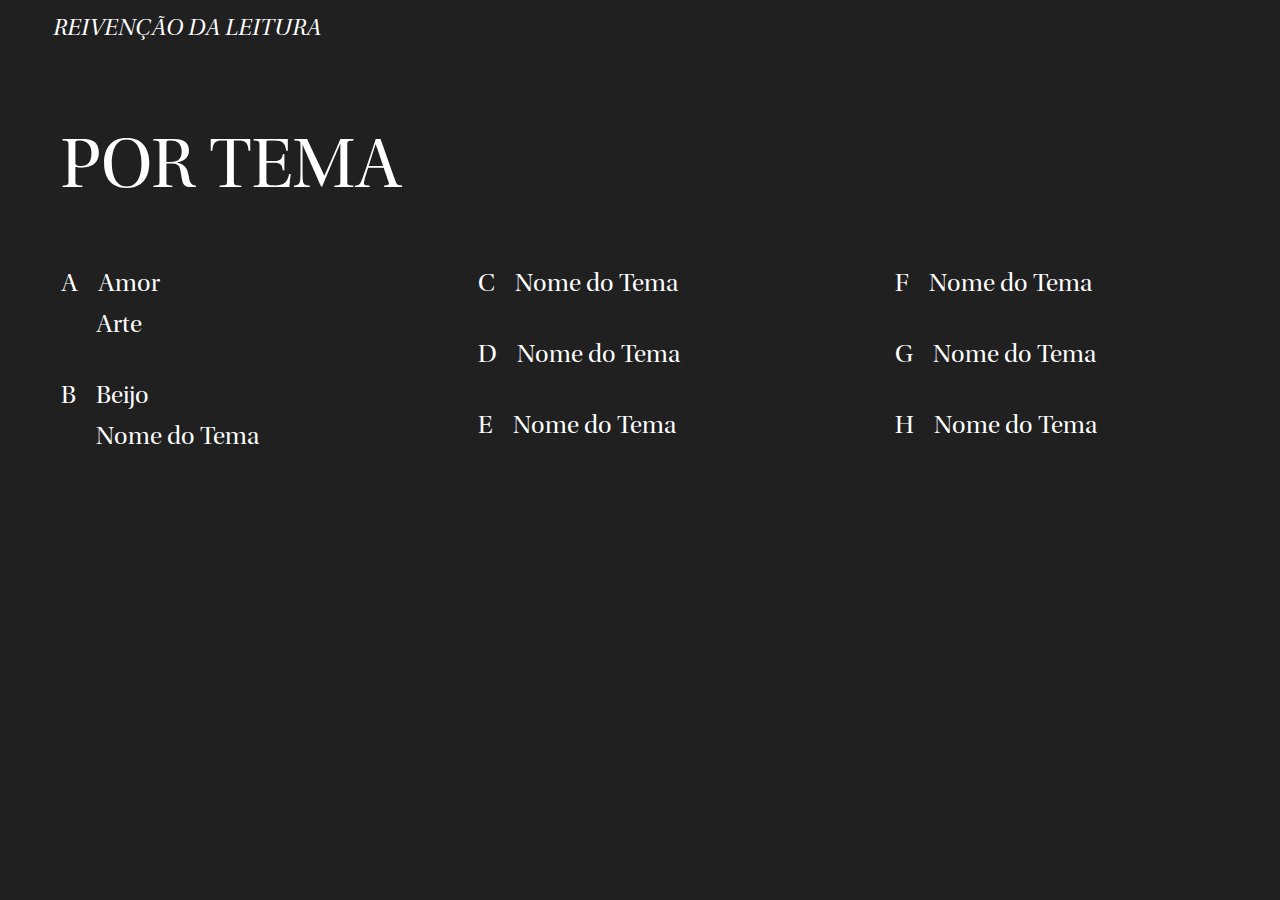
<file: Tema.html>
<!DOCTYPE html>
<html>
<head>  
    <meta charset='utf-8'>
    <meta http-equiv='X-UA-Compatible' content='IE=edge'>
    <title>Tema</title>
    <meta name='viewport' content='width=device-width, initial-scale=1'>
    <link rel="stylesheet" href="styles/stylePesquisar.css">
    <!-- Cabeçalho -->
    <div>
        <a href="index.html">
            <h1>REIVENÇÃO DA LEITURA </h1>
        </a> 
       <!--  <a href="Pesquisar.html">
    <img class="sair" src="../icons/sair.png" width="24" height="24">
    </a> -->
    </div>
</head>
<body>

<a href="Pesquisar.html">
<h2>POR TEMA</h2>
</a>

<!-- Nomes dos Autores por ordem alfabética -->
    <div class="colunas">
        <p>A &nbsp &nbspAmor</p>
        <p>&nbsp &nbsp &nbsp &nbspArte</p>
        <p class="maiormargem">B &nbsp &nbspBeijo</p>
        <p>&nbsp &nbsp &nbsp &nbspNome do Tema</p>
        <p class="maiormargem">C &nbsp &nbspNome do Tema</p>
        <p class="maiormargem">D &nbsp &nbspNome do Tema</p>
        <p class="maiormargem">E &nbsp &nbspNome do Tema</p>
        <p class="maiormargem">F &nbsp &nbspNome do Tema</p>
        <p class="maiormargem">G &nbsp &nbspNome do Tema</p>
        <p class="maiormargem">H &nbsp &nbspNome do Tema</p>
    </div>

</body>
</html>
</file>
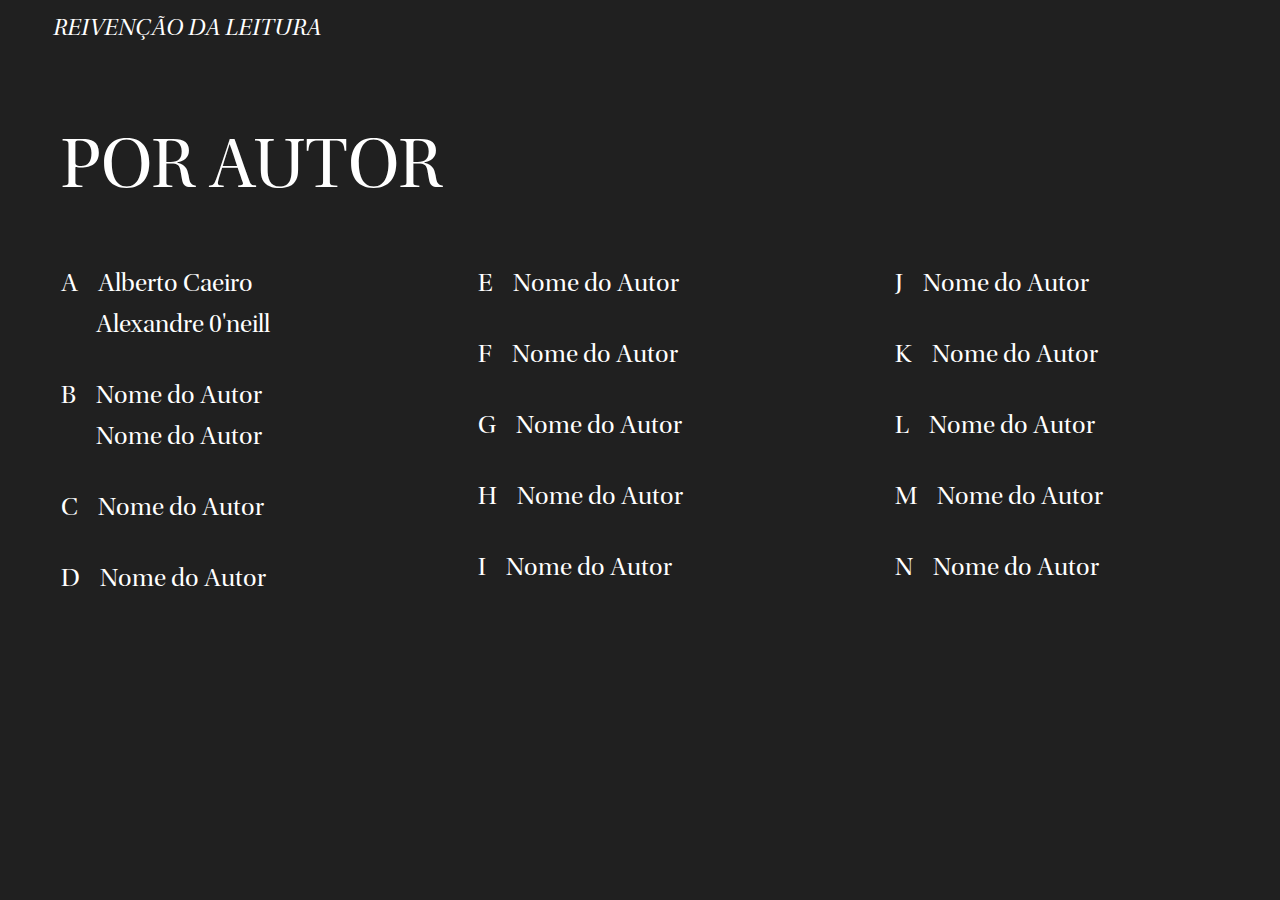
<file: Pesquisar/Autor.html>
<!DOCTYPE html>
<html>
<head>  
<link rel="stylesheet" href="../styles/stylePesquisar.css">

<!-- Cabeçalho -->
<div>
    <a href="../Index/index.html">
    <h1>REIVENÇÃO DA LEITURA </h1> 
    </a>
   <!--  <a href="Pesquisar.html">
    <img class="sair" src="../icons/sair.png" width="24" height="24">
    </a> -->
</div>
</head>


<body>
<a href="Pesquisar.html">
<h2>POR AUTOR</h2>
</a>
<!-- Nomes dos Autores por ordem alfabética -->
<div class="colunas">
    <p>A &nbsp &nbspAlberto Caeiro</p>
    <p>&nbsp &nbsp &nbsp &nbspAlexandre 0'neill</p>
    <p class="maiormargem">B &nbsp &nbspNome do Autor</p>
    <p>&nbsp &nbsp &nbsp &nbspNome do Autor</p>
    <p class="maiormargem">C &nbsp &nbspNome do Autor</p>
    <p class="maiormargem">D &nbsp &nbspNome do Autor</p>
    <p class="maiormargem">E &nbsp &nbspNome do Autor</p>
    <p class="maiormargem">F &nbsp &nbspNome do Autor</p>
    <p class="maiormargem">G &nbsp &nbspNome do Autor</p>
    <p class="maiormargem">H &nbsp &nbspNome do Autor</p>
    <p class="maiormargem">I &nbsp &nbspNome do Autor</p>
    <p class="maiormargem">J &nbsp &nbspNome do Autor</p>
    <p class="maiormargem">K &nbsp &nbspNome do Autor</p>
    <p class="maiormargem">L &nbsp &nbspNome do Autor</p>
    <p class="maiormargem">M &nbsp &nbspNome do Autor</p>
    <p class="maiormargem">N &nbsp &nbspNome do Autor</p>
</div>

</body>
</html>
</file>
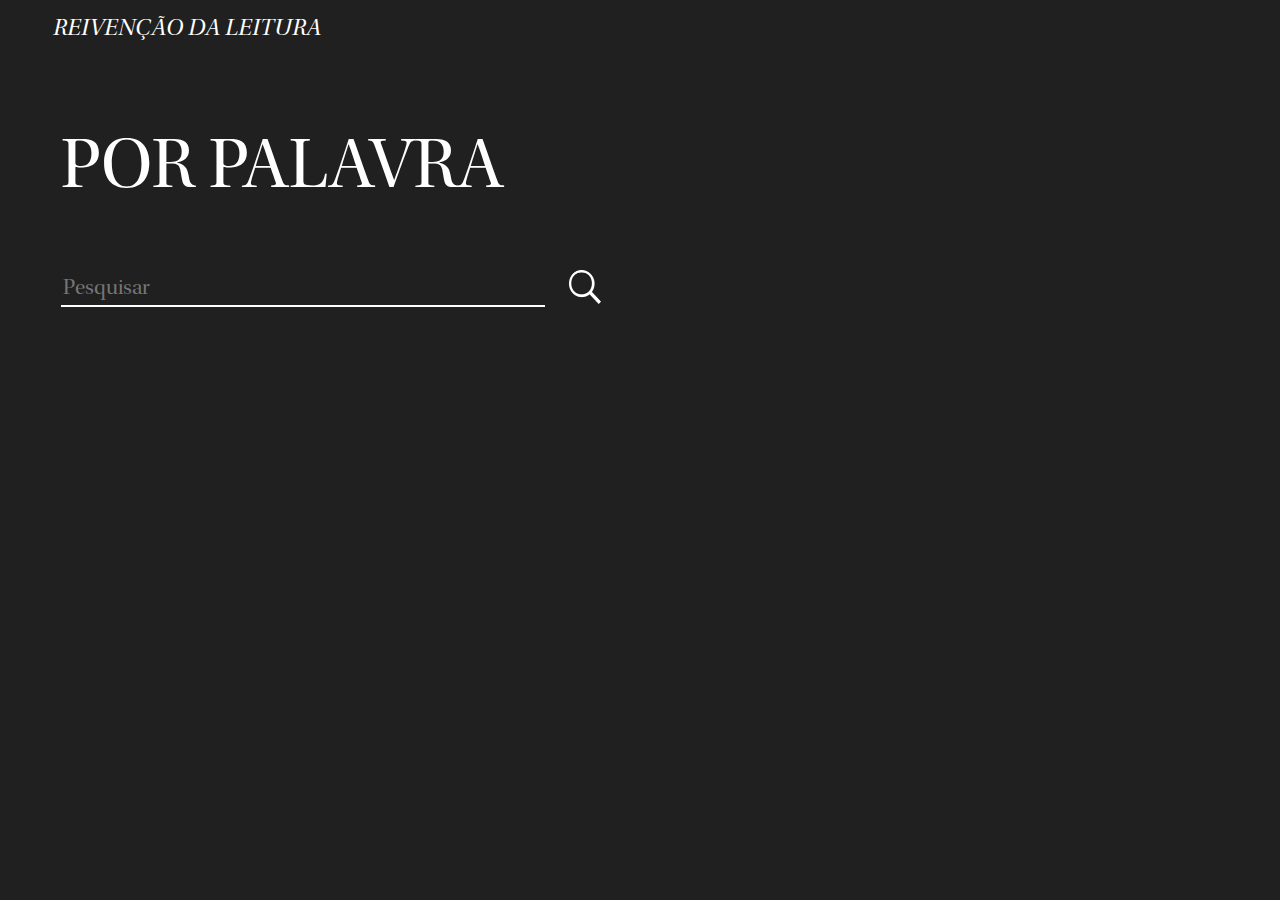
<file: Pesquisar/Palavra.html>
<!DOCTYPE html>
<html>
<head>  
<link rel="stylesheet" href="../styles/stylePesquisar.css">
<!-- Cabeçalho -->
<div>
    <a href="../Index/index.html">
    <h1>REIVENÇÃO DA LEITURA </h1> 
    </a>
    <!--  <a href="Pesquisar.html">
    <img class="sair" src="../icons/sair.png" width="24" height="24">
    </a> -->
</div>
</head>


<body>
<a href="Pesquisar.html">
<h2>POR PALAVRA</h2>
</a>
<!-- Input de pesquisar -->
<div class="pesquisarcontainer">
<input class="inputpesquisar" type="text" placeholder="Pesquisar">
<img class="lupa" src="../icons/iconepesquisar.png" width="32.29" height="34"  >

</div>

<!-- <svg height="293" width="480">
    <line x1="10" y1="200" x2="300" y2="200" style="stroke:rgb(255, 255, 255, 1);stroke-width:2" />
</svg> -->

</body>
</html>
</file>
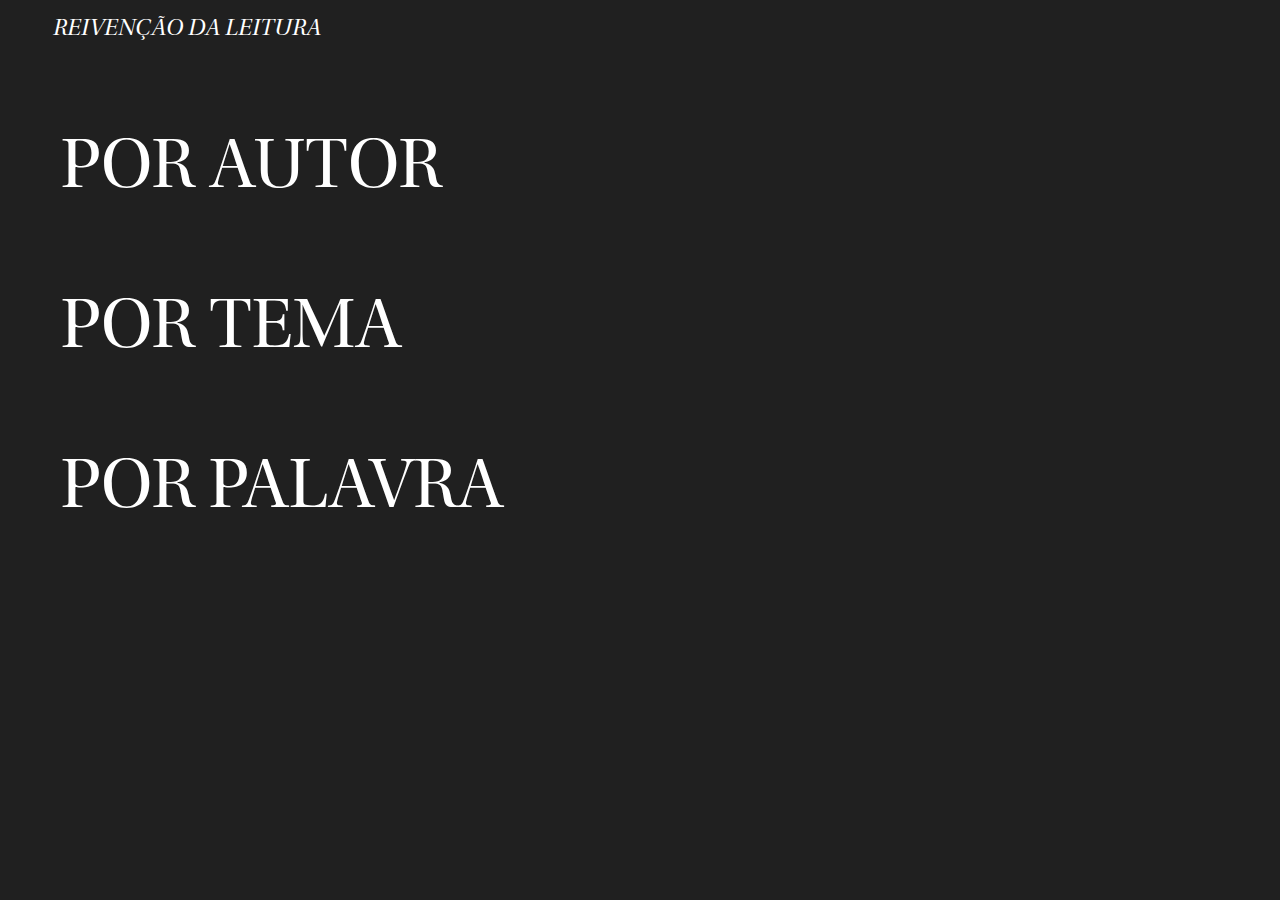
<file: Pesquisar/Pesquisar.html>
<!DOCTYPE html>
<html>
<head>  
    <link rel="stylesheet" href="../styles/stylePesquisar.css">
    <!-- Cabeçalho -->
    <div>
        <a href="../Index/index.html">
            <h1>REIVENÇÃO DA LEITURA </h1> 
        </a>
        <!--  <a href="Pesquisar.html">
        <img class="sair" src="../icons/sair.png" width="24" height="24">
        </a> -->
    </div>
</head>


<body>
    <!-- Opções do tipo de pesquisa -->
    <h2><a href="Autor.html">POR AUTOR</a></h2>
    <h2 class="h2margem"><a href="Tema.html">POR TEMA</a></h2>
    <h2 class="h2margem"><a href="Palavra.html">POR PALAVRA</a></h2>

</body>
</html>
</file>
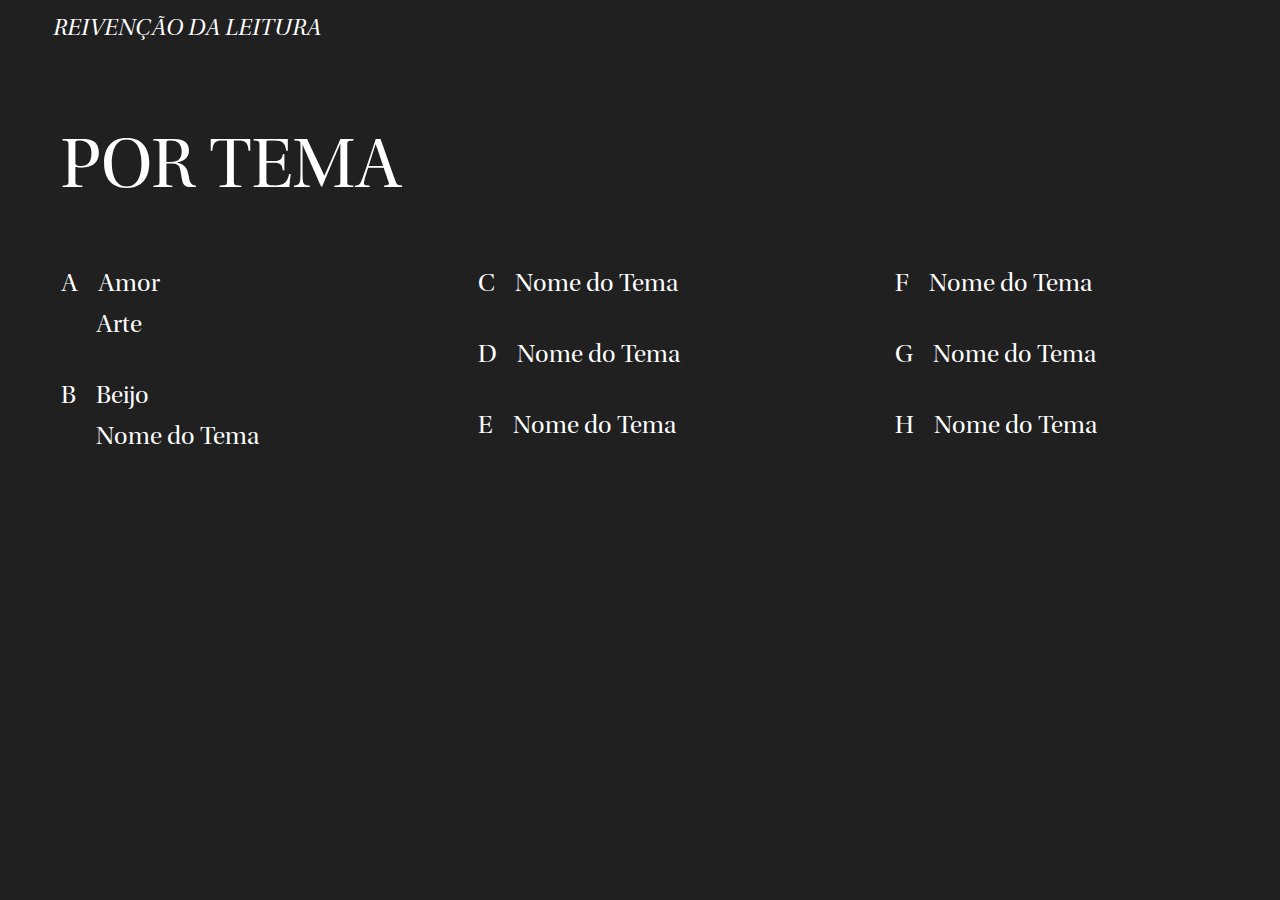
<file: Pesquisar/Tema.html>
<!DOCTYPE html>
<html>
<head>  
    <link rel="stylesheet" href="../styles/stylePesquisar.css">
    <!-- Cabeçalho -->
    <div>
        <a href="../Index/index.html">
        <h1>REIVENÇÃO DA LEITURA </h1>
        </a> 
       <!--  <a href="Pesquisar.html">
    <img class="sair" src="../icons/sair.png" width="24" height="24">
    </a> -->
    </div>
</head>
<body>

<a href="Pesquisar.html">
<h2>POR TEMA</h2>
</a>

<!-- Nomes dos Autores por ordem alfabética -->
    <div class="colunas">
        <p>A &nbsp &nbspAmor</p>
        <p>&nbsp &nbsp &nbsp &nbspArte</p>
        <p class="maiormargem">B &nbsp &nbspBeijo</p>
        <p>&nbsp &nbsp &nbsp &nbspNome do Tema</p>
        <p class="maiormargem">C &nbsp &nbspNome do Tema</p>
        <p class="maiormargem">D &nbsp &nbspNome do Tema</p>
        <p class="maiormargem">E &nbsp &nbspNome do Tema</p>
        <p class="maiormargem">F &nbsp &nbspNome do Tema</p>
        <p class="maiormargem">G &nbsp &nbspNome do Tema</p>
        <p class="maiormargem">H &nbsp &nbspNome do Tema</p>
    </div>

</body>
</html>
</file>
<file: styles/index.css>
@font-face {
    font-family: UtopiaStdIt;
    font-weight: 600;
    src: url("UtopiaStd-DispIt.otf") format("opentype");
}

@font-face {
    font-family: UtopiaStd;
    font-weight: 600;
    src: url("UtopiaStd-Disp.otf") format("opentype");
}


html,
body {
    height: 100%;
    overflow: hidden;
}

body {
    background-color: #202020;
    margin: 0;
    padding: 0;
    display: flex;
    flex-direction: column;
}

.cabecalho {
    height: 50px;
    margin-bottom: 10px;
}

.cabecalho p {
    font-size: 24px;
    text-align: start;
    font-style: italic;
    color: white;
    /*margin-left: 20px;*/
    display: inline;
}

.cabecalho img {
    float: right;
    display: inline;
}

.cabecalho ul {
    list-style-type: none;
    /*padding-inline-start: 10px; */
}

.cabecalho ul li {
    font-size: 24px;
    text-align: start;
    color: white;
    /* margin-left: 20px;*/
    display: inline;
}

.cabecalho a {
    color: white;
    background-color: transparent;
    text-decoration: none;
    transition: 0.3s;
}

#titulo {
    font-size: 24px;
    color: white;
    font-family: UtopiaStdIt;
    font-weight: normal;
    letter-spacing: 10%;
}

#sobre {
    margin-left: 20px;
    font-family: UtopiaStd;
    font-style: normal;
    font-weight: normal;
    font-size: 24px;
    letter-spacing: 10%;
}

#lupa {
    width: 25px;
    height: 25px;
    margin-top: 5px;
    margin-right: 25px;
}

.selecao {
    width: 100%;
    height: 100%;
    display: flex;
    flex-direction: row;
    justify-content: center;
}


/*////////////////////////////////////////////////// */

* {
    /* padding:0;
     margin:0;*/
    box-sizing: border-box;
}

.Livros {
    display: flex;
    flex-direction: row;
    justify-content: center;
    padding: 0;
    margin: 0;
    flex: 1;
}

.Livro {
    background-color: white;
    border-radius: 10px;
    height: 100%;
    margin: 0px 2px 0px 2px;
    width: auto;
    flex: 1;
}

.CapaTitulo {
    font-size: 24px;
    color: rgb(0, 0, 0);
    font-family: UtopiaStd;
    font-weight: normal;
    letter-spacing: 10%;
}

.LivroCapa {
    display: flex;
    flex-direction: column;
    height: 100%;
}

.CapaTitulo {
    align-self: center;
    font-size: 35px;
    color: rgb(0, 0, 0);
    font-family: UtopiaStd;
    font-weight: normal;
    letter-spacing: 10%;
    text-align: center;
    margin-top: 10px;
}

.CapaAutor {
    text-align: center;
    align-self: center;
    margin-top: auto;
    font-size: 24px;
    color: rgb(0, 0, 0);
    font-family: UtopiaStdIt;
    font-weight: normal;
    letter-spacing: 10%;
}

.LivroConteudo {
    width: 0px;
    transition: 1s;
    background-color: white;
    border-radius: 10px;
    height: 100%;
}

.ConteudoTitulo {
    margin: 30px;
    font-size: 30px;
    color: rgb(0, 0, 0);
    font-family: UtopiaStd;
    font-weight: normal;
    letter-spacing: 10%;
}

.ConteudoTexto {
    margin: 30px;
    font-size: 20px;
    color: rgb(0, 0, 0);
    font-family: UtopiaStd;
    font-weight: normal;
    height: 1px;
}

.ConteudoTexto p{
padding: 0px;
}

.Mostrar {
    flex: 5;
    margin: 0px 2px 0px 2px;
}
</file>
<file: styles/stylePesquisar.css>
@font-face {
    font-family: UtopiaStdIt;
    font-weight: 600;
    src: url("UtopiaStd-DispIt.otf") format("opentype");
}

@font-face {
    font-family: UtopiaStd;
    font-weight: 600;
    src: url("UtopiaStd-Disp.otf") format("opentype");
}


body {
    background-color: #202020;
    }
     
h1 {
    position: absolute;
    width: 312px;
    height: 29px;
    top: 0;
    left: 0;
    margin-left: 53px;
    font-weight: normal;
    font-family: UtopiaStdIt;
    font-size: 24px;
    color: white;
    letter-spacing: 10%;
    }

     
.sair {
    position:absolute;
    top:0;
    right:0;
    margin-right: 20px;
    margin-top: 13px;
}


h2 {
 
    width: 444px;
    height: 60px;
    margin-left: 53px;
    margin-top: 150px; 
    font-weight: normal;
    font-family: UtopiaStd;
    font-size: 72px;
    color: white;
    line-height: 60%;
    }

.h2margem {
    margin-top: 100px; 
   
}

.inputpesquisar {

    background-color: transparent;    
    border: none;
    border-bottom: 2px solid white;
    width: 480px;

    font-family: UtopiaStd;
    font-size: 22px;
    color: white;
    line-height: 29px;
}

input:focus{
    outline: none;
}

.pesquisarcontainer {

    margin-left: 53px;
    margin-top: 30px;

}

.lupa {

    margin-left: 20px;
    margin-bottom: -10px;
}

p {
    margin:0;
    margin-bottom: 10px; 
    font-family: UtopiaStd;
    font-size: 26px;
    color: white;
   
    }

.maiormargem{
    margin-top: 40px;
}

.colunas {
    column-count: 3;
    column-gap: 40px;
    margin-left: 53px;

    }


a:link {
    color: white;
    background-color: transparent;
    text-decoration: none;
    transition: 0.3s;
 }

a:visited { text-decoration: none; color:white; }
a:hover { text-decoration: none; color:rgb(197, 197, 197); }
a:focus { text-decoration: none; color:white; }
a:hover, a:active { text-decoration: none; color:rgb(197, 197, 197)}
</file>
<file: styles/Sobre.css>
*{
background-color: #202020;
color: white;
max-width: 100%;
box-sizing: border-box;
}


@font-face {
    font-family: UtopiaStdIt;
    font-weight: 600;
    src: url("UtopiaStd-DispIt.otf") format("opentype");
}

@font-face {
    font-family: UtopiaStd;
    font-weight: 600;
    src: url("UtopiaStd-Disp.otf") format("opentype");
}


.cabecalho {
    height: 50px;
    margin-bottom: 10px;
}

.cabecalho p {
    font-size: 24px;
    text-align: start;
    font-style: italic;
    color: white;
    /*margin-left: 20px;*/
    display: inline;
}

.cabecalho ul {
    list-style-type: none;
    /* padding-inline-start: 10px; */
}

.cabecalho ul li {
    font-size: 24px;
    text-align: start;
    color: white;
    /* margin-left: 20px;*/
    display: inline;
}

.cabecalho a {
    color: white;
    background-color: transparent;
    text-decoration: none;
    transition: 0.3s;
}

#titulo-site {
    font-size: 24px;
    color: white;
    font-family: UtopiaStdIt;
    font-weight: normal;
    letter-spacing: 10%;
}

#voltar {
    margin-left: 20px;
    font-family: UtopiaStd;
    font-style: normal;
    font-weight: normal;
    font-size: 24px;
    letter-spacing: 10%;
}

.container{
    display: flex;
    justify-content: center;
}

.sobre{
    width: 50vw;
    padding:30px;    
    margin-left: 20px;
}
.info{
    width:50vw;
    padding: 30px;
}

.titulos {
    font-family: UtopiaStd;
    font-size: 35px;
    color: white;
    font-weight: 600;
}


.texto {
    font-family: UtopiaStd;
    font-size: 24px;
    color: white;
    margin:0;
    font-weight: 600;
 }

a:link {
        color: white;
        background-color: transparent;
        text-decoration: none;
        transition: 0.3s;
}

    
    a:visited { text-decoration: none; color:white; }
    a:hover { text-decoration: none; color:rgb(197, 197, 197); }
    a:focus { text-decoration: none; color:white; }
    a:hover, a:active { text-decoration: none; color:rgb(197, 197, 197)}
</file>
